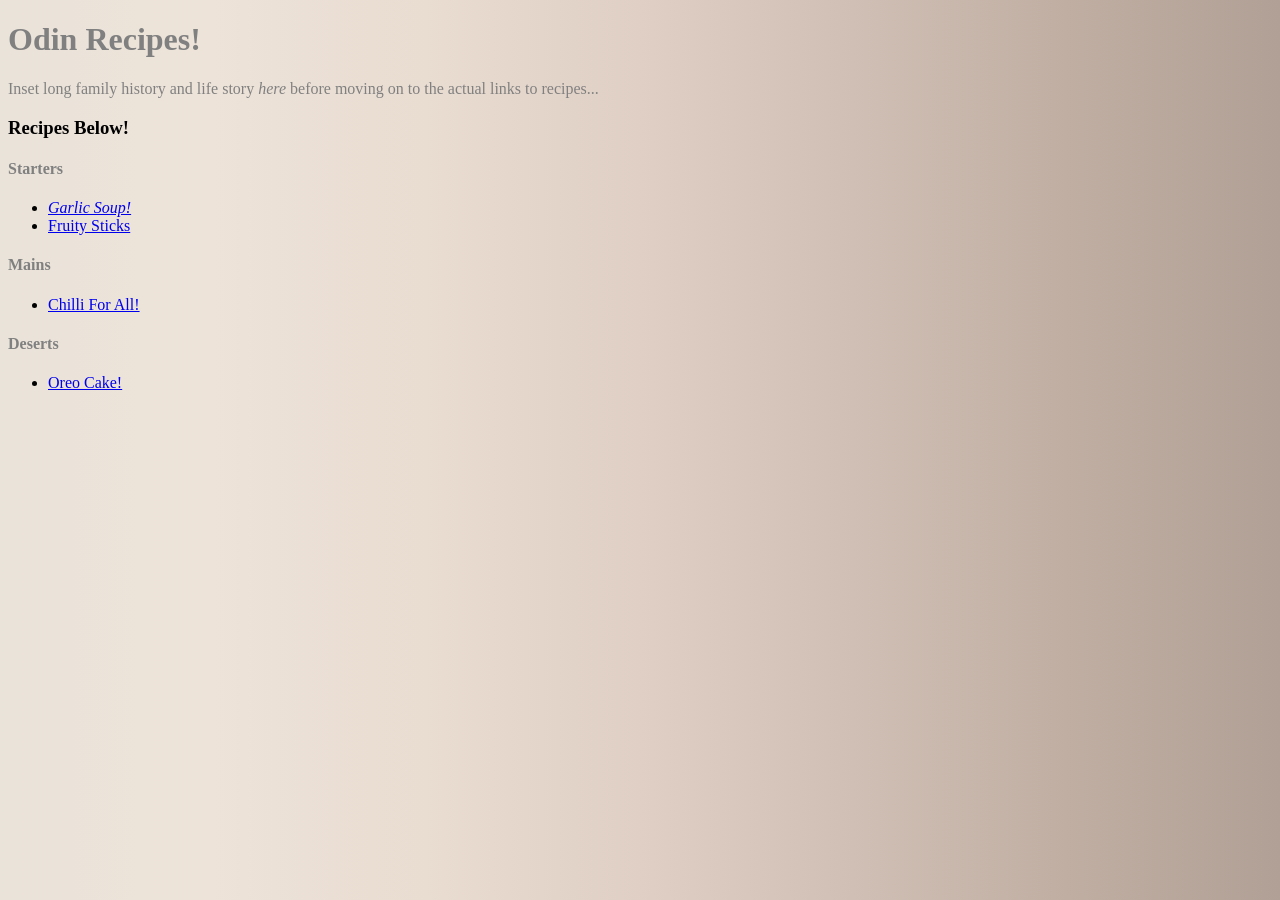
<file: index.html>
<!DOCTYPE html>
<html lang="en">
<head>
    <meta charset="UTF-8">
    <title>Odin Recipes</title>
    <link rel="stylesheet" href="style.css">
</head>
<body>
    <h1><strong>Odin Recipes!</strong></h1>

    <p>Inset long family history and life story <em>here</em> before moving on to the actual links to recipes...</p>

    <h3><strong>Recipes Below!</strong></h3>

    <h4>Starters</h4>

    <ul>
        <li><a href="recipes/garlic-soup.html"><em>Garlic Soup!</em></a></li>
        <li><a href="recipes/fruit-skewers.html">Fruity Sticks</a></li>
    </ul>

    <h4>Mains</h4>
    <ul>
        <li><a href="recipes/chilli.html">Chilli For All!</a></li>
    
    </ul>

    <h4>Deserts</h4>

    <ul>
        <li><a href="recipes/oreo-cake.html">Oreo Cake!</a></li>

    </ul>






</body>

</html>
</file>
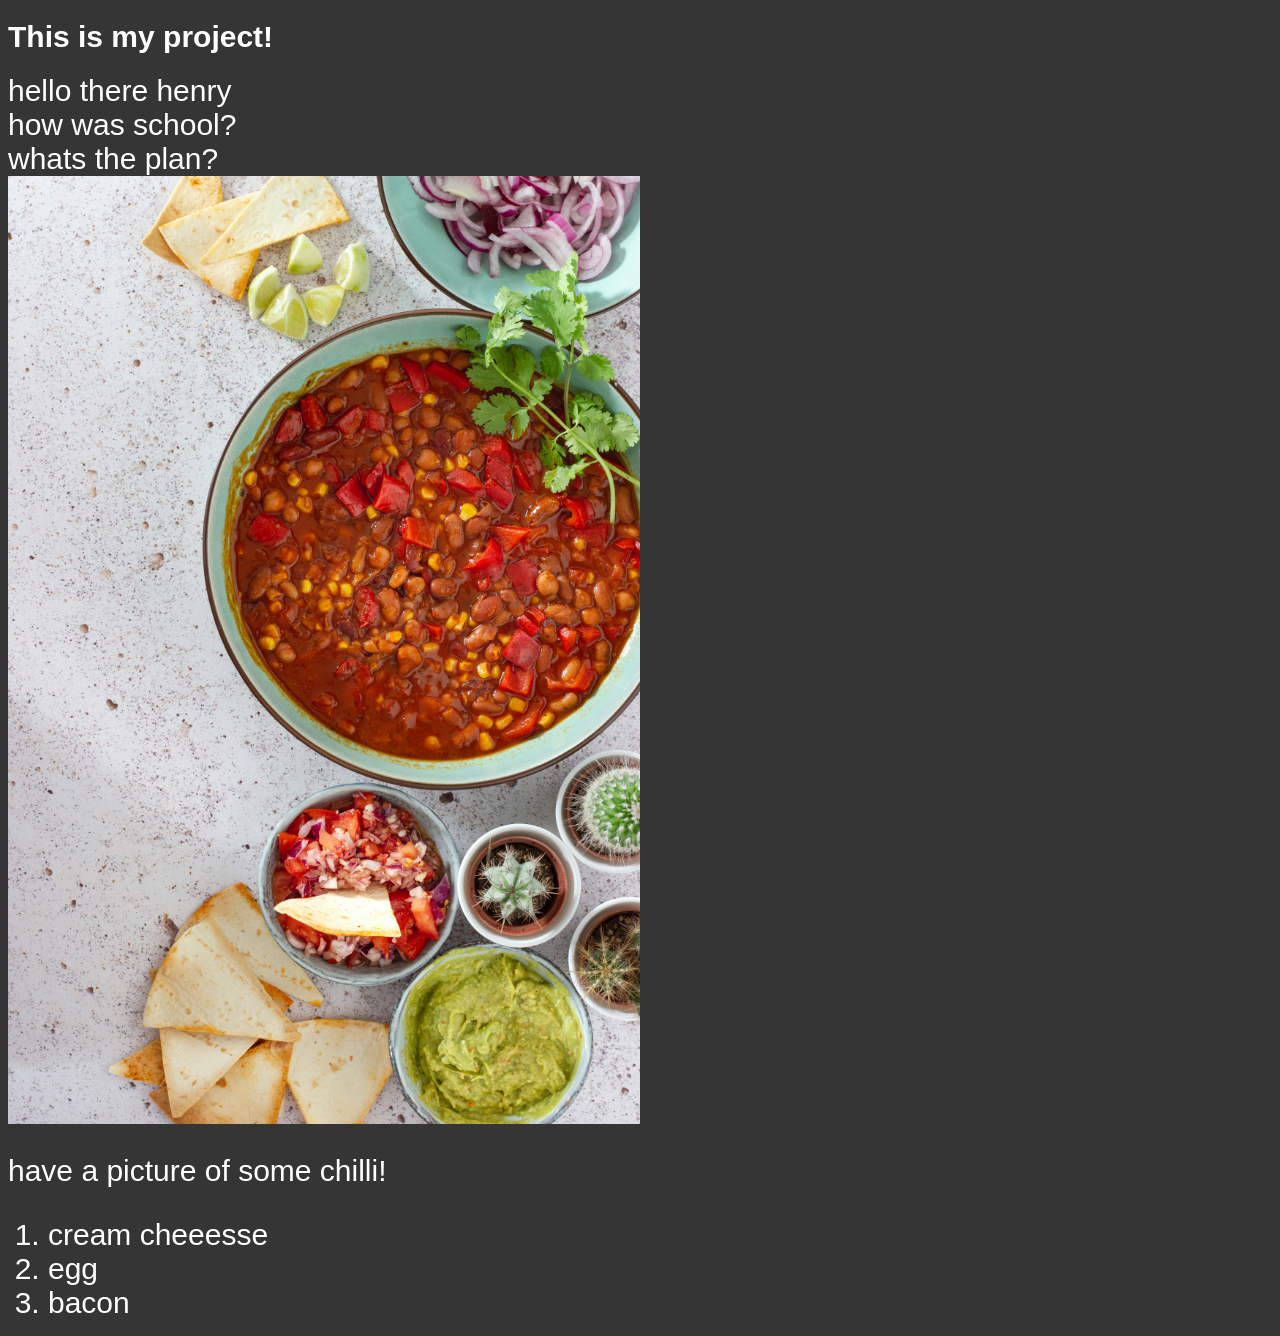
<file: Practice/index.html>
<!DOCTYPE html>
<html lang="en">
    <head>
        <title>Practice Page</title>
        <link rel="stylesheet" href="style.css">
    </head>
    <body>

        <h1><div id="title">This is my project!</div></h1>
        <div class="apple">hello there henry</div>
        <div>how was school?</div>
        <div class="alert-text">whats the plan?</div>

        <div class="container">
            <img src="../images-and-videos/chillirecipe.jpg" alt="Food" class="image">
            <div class="overlay">
                <div class="text">Salmonella</div>
            </div>
        </div>

        <p>have a picture of some chilli!</p>

    
        <ol>
            <li>cream cheeesse</li>
            <li>egg</li>
            <li>bacon</li>
        </ol>

    </body>

</html>
</file>
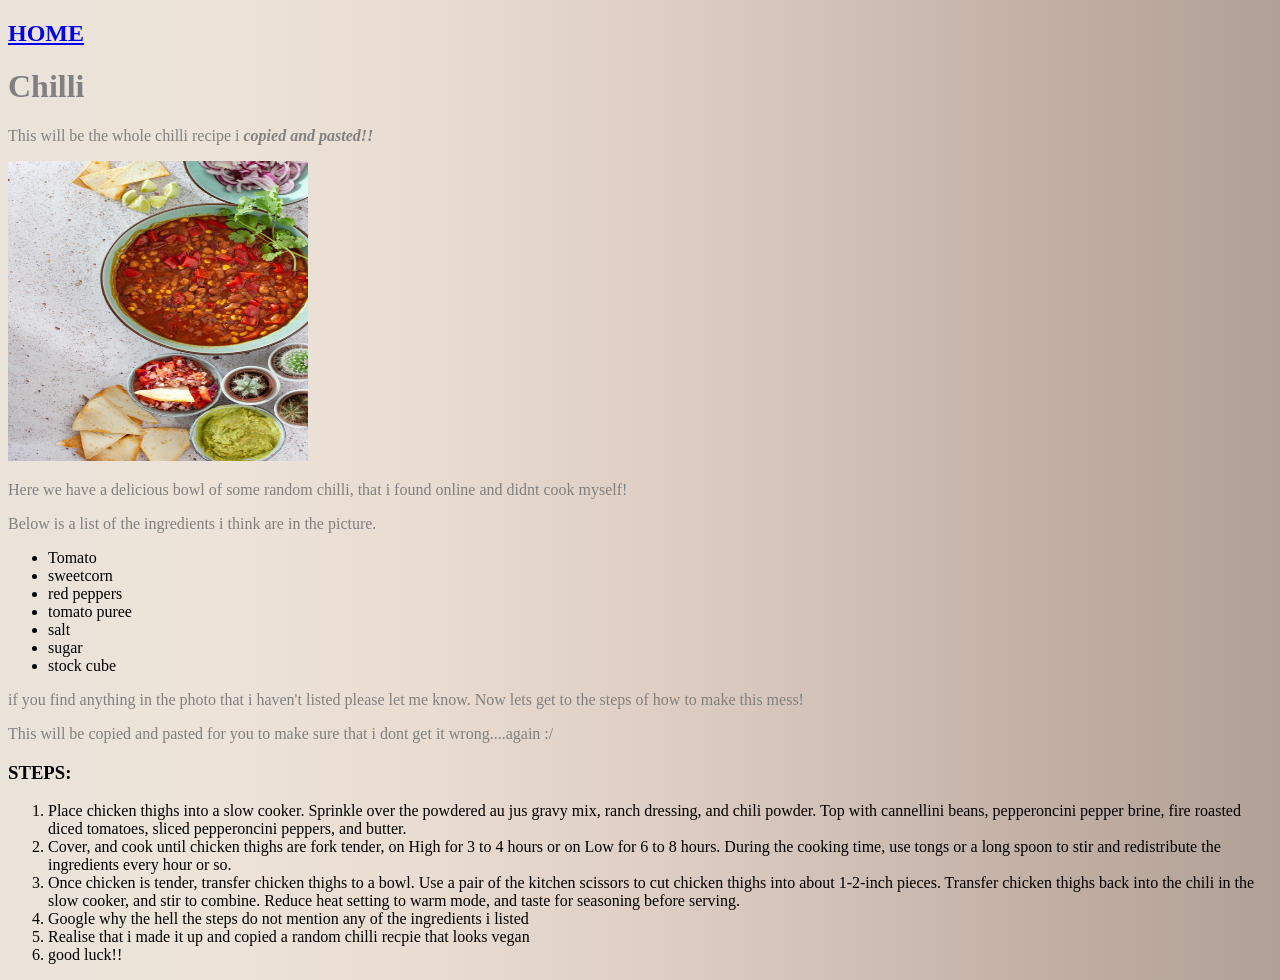
<file: recipes/chilli.html>
<!DOCTYPE html>
<html lang="en">
    <head>
        <meta charset="UTF-8">
        <title>Chilli For All!</title>
        <link rel="stylesheet" href="../style.css">
    </head>
    <body>
        <a href="../index.html"><h2><strong>HOME</strong></h2></a>
        <h1>Chilli</h1></p>

        <p>This will be the whole chilli recipe i <strong><em>copied and pasted!!</em></strong></p>


        <img src="../images-and-videos/chillirecipe.jpg" alt="chilli" height="300" width="300">

        <p>Here we have a delicious bowl of some random chilli, that i found online and didnt cook myself!</p>

        <p>Below is a list of the ingredients i think are in the picture.</p>

        <ul>
            <li>Tomato</li>
            <li>sweetcorn</li>
            <li> red peppers</li>
            <li>tomato puree</li>
            <li>salt</li>
            <li>sugar</li>
            <li>stock cube</li>
        </ul>

        <p>if you find anything in the photo that i haven't listed please let me know. Now lets get to the steps of how to make this mess!</p>

        <p>This will be copied and pasted for you to make sure that i dont get it wrong....again :/</p>

        <h3>STEPS:</h3>


        <ol>
            <li>Place chicken thighs into a slow cooker. Sprinkle over the powdered au jus gravy mix, ranch dressing, and chili powder. Top with cannellini beans, pepperoncini pepper brine, fire roasted diced tomatoes, sliced pepperoncini peppers, and butter.</li>
            <li>Cover, and cook until chicken thighs are fork tender, on High for 3 to 4 hours or on Low for 6 to 8 hours.  During the cooking time, use tongs or a long spoon to stir and redistribute the ingredients every hour or so.</li>
            <li>Once chicken is tender, transfer chicken thighs to a bowl. Use a pair of the kitchen scissors to cut chicken thighs into about 1-2-inch pieces. Transfer chicken thighs back into the chili in the slow cooker, and stir to combine. Reduce heat setting to warm mode, and taste for seasoning before serving.</li>
            <li>Google why the hell the steps do not mention any of the ingredients i listed</li>
            <li>Realise that i made it up and copied a random chilli recpie that looks vegan</li>
            <li>good luck!!</li>
        </ol>









    </body>


</html>
</file>
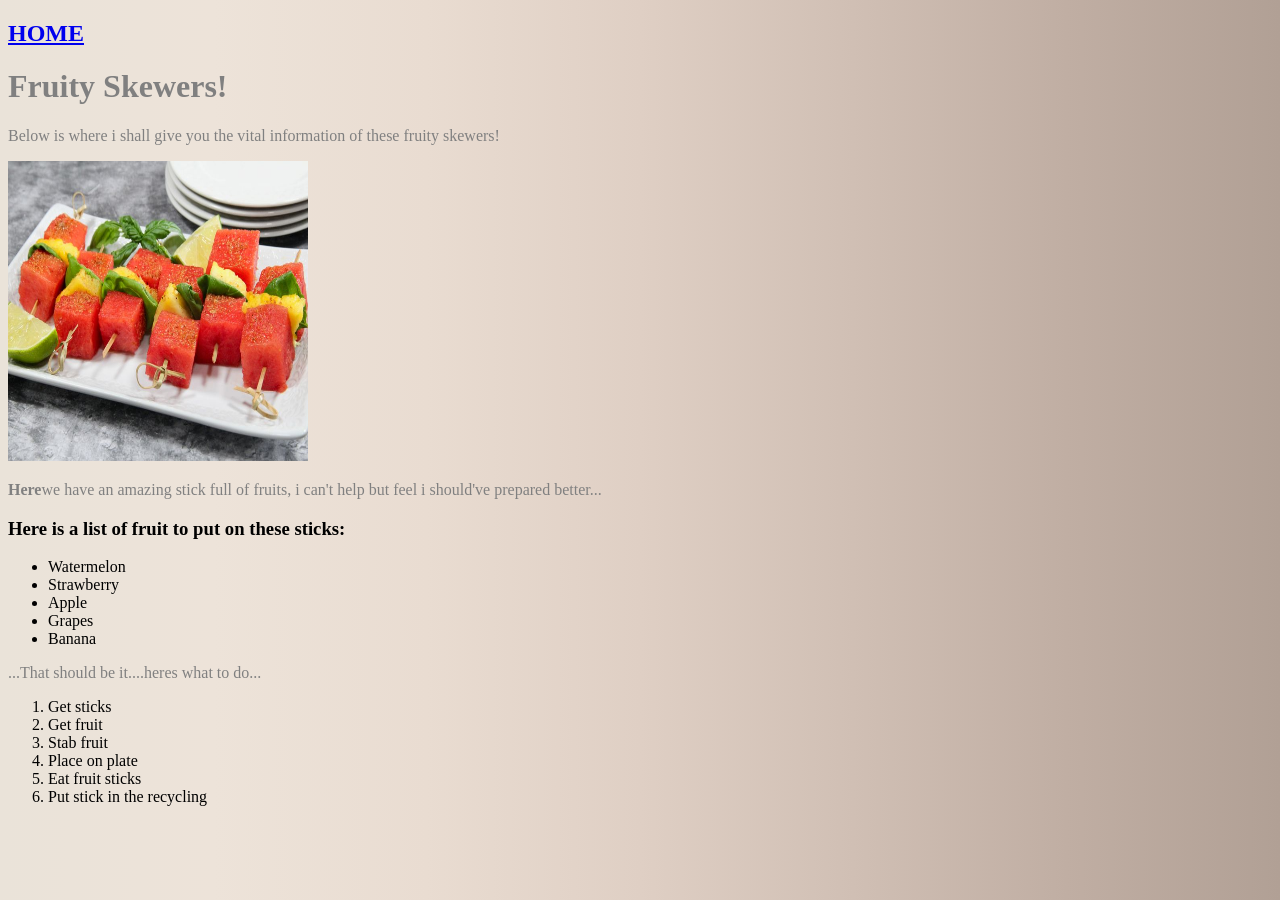
<file: recipes/fruit-skewers.html>
<!DOCTYPE html>
<html lang="en">
    <head>
        <meta charset="UTF-8">
        <title>Fruity Skewers!</title>
        <link rel="stylesheet" href="../style.css">
    </head>
    <body>
        <a href="../index.html"><h2><strong>HOME</strong></h2></a>

        <h1>Fruity Skewers!</h1>

        <p>Below is where i shall give you the vital information of these fruity skewers!</p>

        <img src="../images-and-videos/skewers.jpg" atl="fruity skewers!" height="300" width="300">

        <p><strong>Here</strong>we have an amazing stick full of fruits, i can't help but feel i should've prepared better...</p>

        <h3>Here is a list of fruit to put on these sticks:</h3>

        <ul>
            <li>Watermelon</li>
            <li>Strawberry</li>
            <li>Apple</li>
            <li>Grapes</li>
            <li>Banana</li>
        </ul>


        <p>...That should be it....heres what to do...</p>

        <ol>
            <li>Get sticks</li>
            <li>Get fruit</li>
            <li>Stab fruit</li>
            <li>Place on plate</li>
            <li>Eat fruit sticks</li>
            <li>Put stick in the recycling</li>
        </ol>



    </body>



</html>
</file>
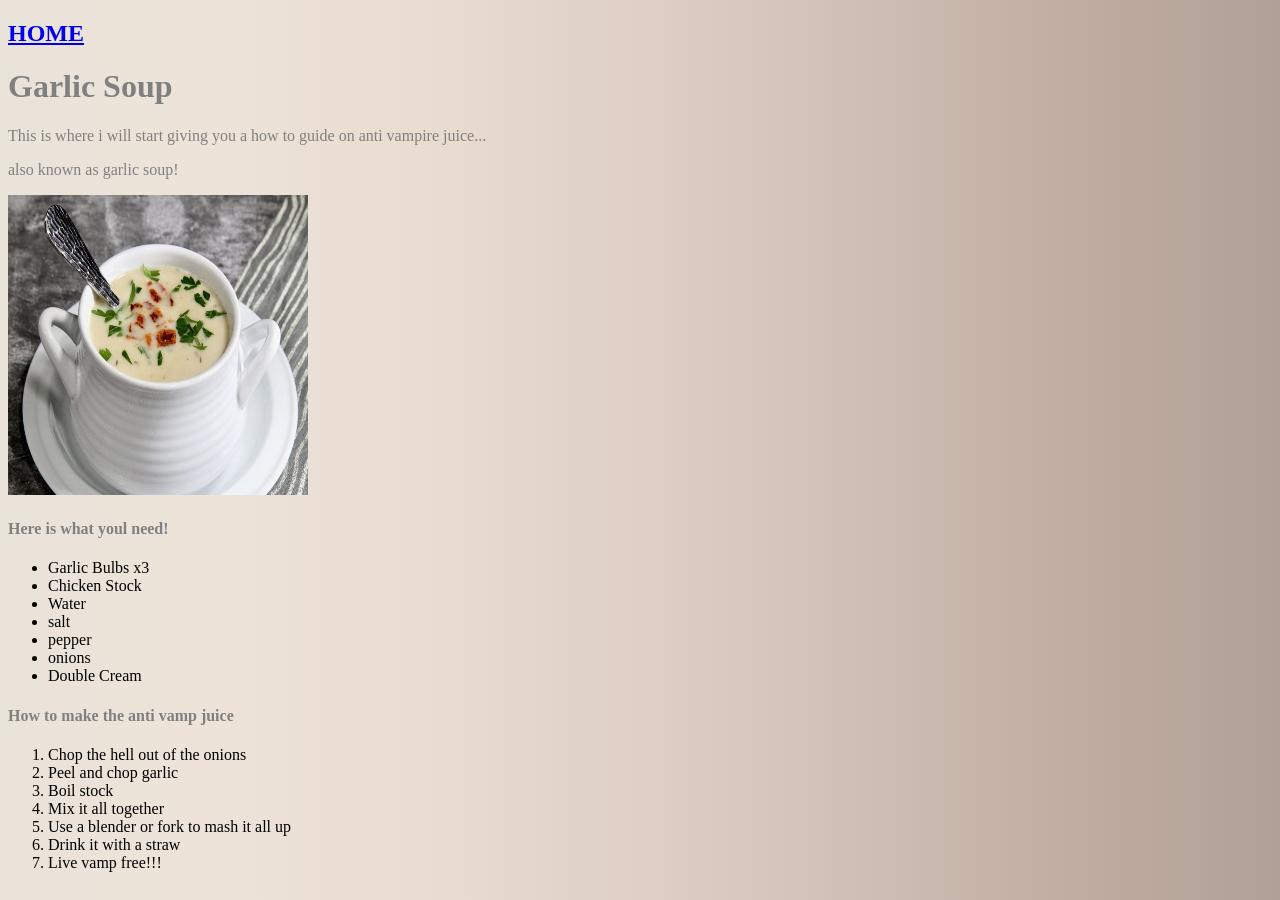
<file: recipes/garlic-soup.html>
<!DOCTYPE html>
<html lang="en">
    <head>
        <meta charset="UTF-8">
        <title>Anti Vamp Juice</title>
        <link rel="stylesheet" href="../style.css">
    </head>
    <body>
        <a href="../index.html"><h2><strong>HOME</strong></h2></a>

        <h1>Garlic Soup</h1>

        <p>This is where i will start giving you a how to guide on anti vampire juice...</p>
        <p>also known as garlic soup!</p>

        <img src="../images-and-videos/garlic.jpg" alt="Anti vamp juice" height="300" width="300">

        <h4>Here is what youl need!</h4>

        <ul>
            <li>Garlic Bulbs x3</li>
            <li>Chicken Stock</li>
            <li>Water</li>
            <li>salt</li>
            <li>pepper</li>
            <li>onions</li>
            <li>Double Cream</li>
        </ul>

        <h4>How to make the anti vamp juice</h4>

        <ol>
            <li>Chop the hell out of the onions</li>
            <li>Peel and chop garlic</li>
            <li>Boil stock</li>
            <li>Mix it all together</li>
            <li>Use a blender or fork to mash it all up</li>
            <li>Drink it with a straw</li>
            <li>Live vamp free!!!</li>
        </ol>



    </body>



</html>
</file>
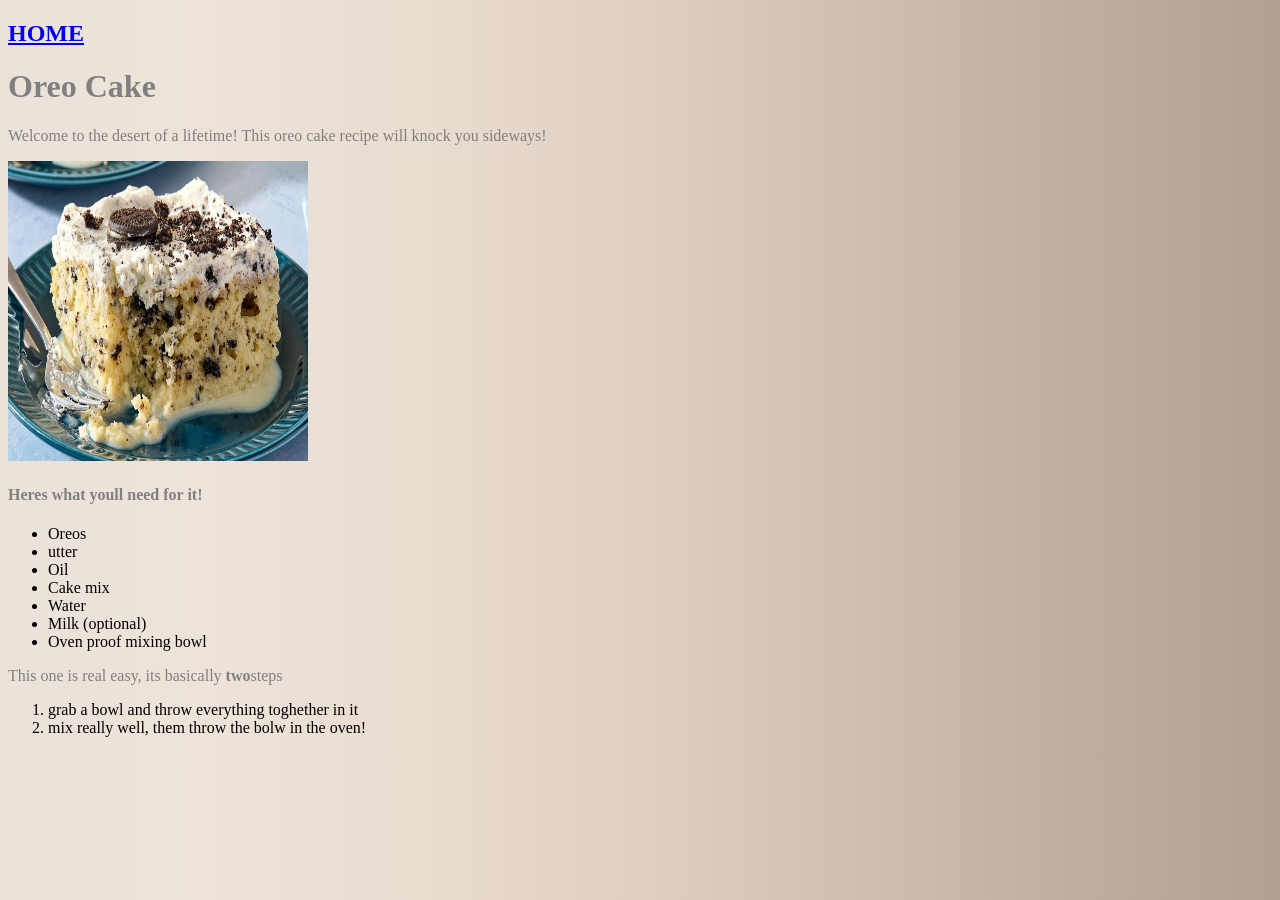
<file: recipes/oreo-cake.html>
<!DOCTYPE html>
<html lang="en">
    <head>
        <meta charset="UTF-8">
        <title>OREO CAKE</title>
        <link rel="stylesheet" href="../style.css">
    </head>
    <body>
        <a href="../index.html"><h2><strong>HOME</strong></h2></a>

        <h1>Oreo Cake</h1>

        <p>Welcome to the desert of a lifetime! This oreo cake recipe will knock you sideways!</p>

        <img src="../images-and-videos/oreo.jpg" alt="oreo cake" height="300" width="300">

        <h4>Heres what youll need for it!</h4>

        <ul>
            <li>Oreos</li>
            <li></B>utter</li>
            <li>Oil</li>
            <li>Cake mix</li>
            <li>Water</li>
            <li>Milk (optional)</li>
            <li>Oven proof mixing bowl</li>
        </ul>

        <p>This one is real easy, its basically <strong>two</strong>steps</p>

        <ol>
            <li>grab a bowl and throw everything toghether in it</li>
            <li>mix really well, them throw the bolw in the oven!</li>
        </ol>




        
    </body>


</html>
</file>
<file: style.css>
body {
  background: linear-gradient(90deg, #eae3d9 0.000%, #ede3d9 16.667%, #e9dcd1 33.333%, #dfcfc4 50.000%, #d0bfb4 66.667%, #c0aea3 83.333%, #b1a095 100.000%);
}

h1,
p,
h4 {
    color: grey;
}
</file>
<file: Practice/style.css>
/* styles.css */

.apple,
.alert-text,
h1,
div,
p,
li {
  color: hsl(0, 0%, 100%);
  font-family: Arial, Helvetica, sans-serif;
  font-size: 30px;
}


body {
  background-color: rgba(0, 0, 0, 0.793);
}

.container {
  position: relative;
  width: 50%;
}

.image {
  display: block;
  width: 100%;
  height: auto;
}
.overlay {
  position: absolute;
  top: 0;
  bottom: 0;
  left: 0;
  right: 0;
  height: auto;
  width: 100%;
  opacity: 0;
  transition: .5s ease;
  background-color: #66c526;
}

.container:hover .overlay {
  opacity: 1;
}

.text {
  color: white;
  font-size: 20px;
  position: absolute;
  top: 50%;
  left: 50%;
  transform: translate(-50%, -50%);
  -ms-transform: translate(-50%, -50%);
}
</file>
